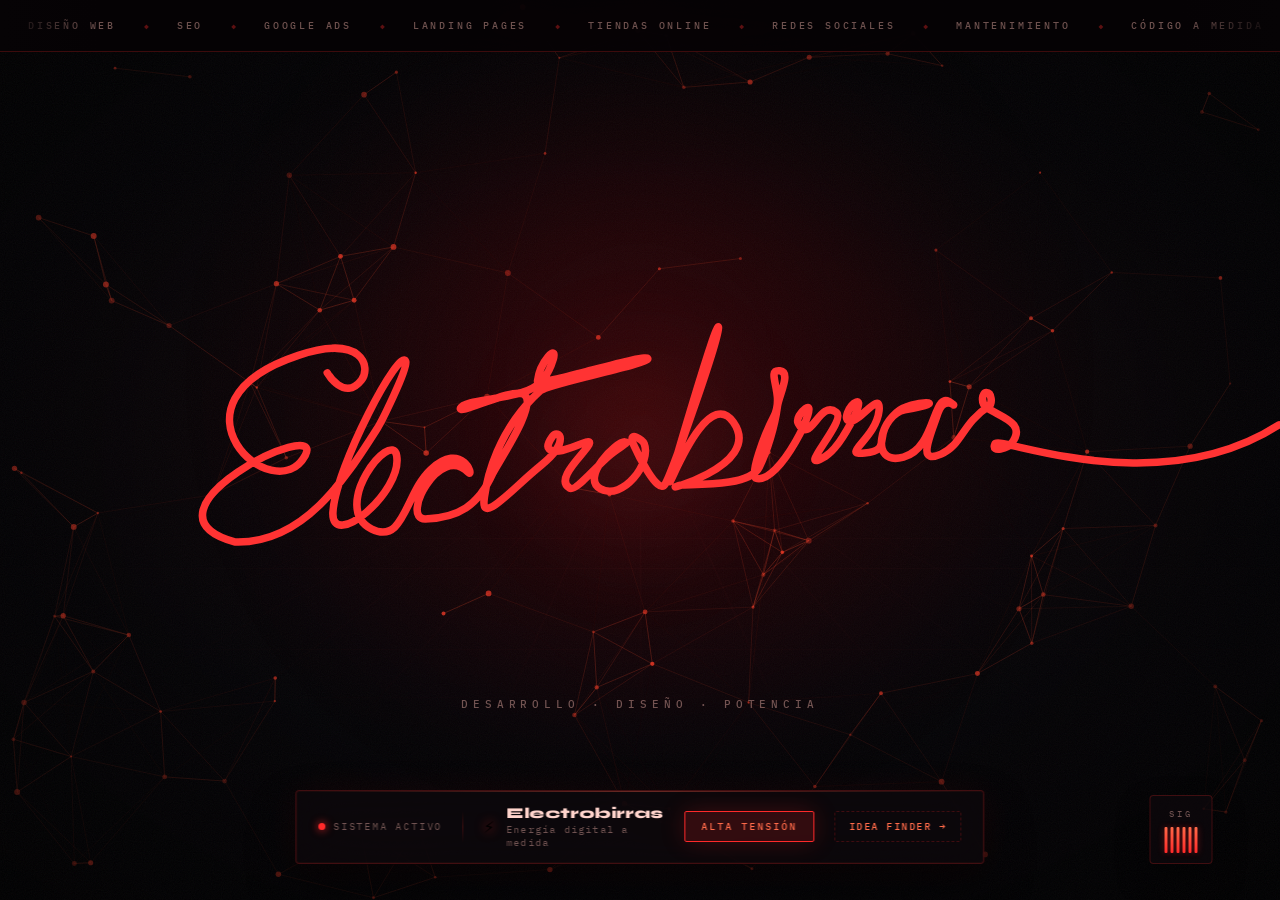
<file: index.html>
<!DOCTYPE html>
<html lang="es">
<head>
  <meta charset="UTF-8">
  <meta name="viewport" content="width=device-width, initial-scale=1.0">
  <title>Electrobirras</title>
  <link rel="preconnect" href="https://fonts.googleapis.com">
  <link rel="preconnect" href="https://fonts.gstatic.com" crossorigin>
  <link href="https://fonts.googleapis.com/css2?family=IBM+Plex+Mono:wght@400;500&family=Syne:wght@500;700;800&display=swap" rel="stylesheet">
  <link rel="stylesheet" href="style.css">
</head>
<body>

  <div class="ticker-bar">
    <div class="ticker-track">
      <span class="ticker-item">Diseño Web</span><span class="ticker-sep">◆</span>
      <span class="ticker-item">SEO</span><span class="ticker-sep">◆</span>
      <span class="ticker-item">Google Ads</span><span class="ticker-sep">◆</span>
      <span class="ticker-item">Landing Pages</span><span class="ticker-sep">◆</span>
      <span class="ticker-item">Tiendas Online</span><span class="ticker-sep">◆</span>
      <span class="ticker-item">Redes Sociales</span><span class="ticker-sep">◆</span>
      <span class="ticker-item">Mantenimiento</span><span class="ticker-sep">◆</span>
      <span class="ticker-item">Código a medida</span><span class="ticker-sep">◆</span>
      <span class="ticker-item">Diseño Web</span><span class="ticker-sep">◆</span>
      <span class="ticker-item">SEO</span><span class="ticker-sep">◆</span>
      <span class="ticker-item">Google Ads</span><span class="ticker-sep">◆</span>
      <span class="ticker-item">Landing Pages</span><span class="ticker-sep">◆</span>
      <span class="ticker-item">Tiendas Online</span><span class="ticker-sep">◆</span>
      <span class="ticker-item">Redes Sociales</span><span class="ticker-sep">◆</span>
      <span class="ticker-item">Mantenimiento</span><span class="ticker-sep">◆</span>
      <span class="ticker-item">Código a medida</span><span class="ticker-sep">◆</span>
    </div>
  </div>

  <canvas id="bg-canvas"></canvas>

  <div class="grid-floor" aria-hidden="true"></div>
  <div class="ambient-glow"></div>
  <div class="cursor-glow" id="cursor-glow" aria-hidden="true"></div>
  <div class="noise-overlay"></div>
  <div class="vignette" aria-hidden="true"></div>

  <main class="stage">
    <div class="svg-container" id="svg-container">
      <svg class="text-svg" viewBox="0 0 3216 1244" xmlns="http://www.w3.org/2000/svg">
        <defs>
          <filter id="red-glow" x="-30%" y="-30%" width="160%" height="160%">
            <feGaussianBlur stdDeviation="6" result="blur"/>
            <feMerge>
              <feMergeNode in="blur"/>
              <feMergeNode in="SourceGraphic"/>
            </feMerge>
          </filter>
        </defs>
        <path
          class="text-path"
          id="text-path"
          fill="none"
          fill-rule="evenodd"
          stroke="#ff3333"
          stroke-width="21.638"
          stroke-linecap="round"
          stroke-linejoin="round"
          d="m 714.5896,376.67346 c 0,0 48.82072,83.15197 97.2036,20.79476 28.72718,-37.02438 4.6022,-132.26302 -179.71202,-71.07674 -407.93831,135.42216 -67.92178,445.661 19.21267,286.59096 64.99133,-118.64622 -510.57655,160.86018 -201.13487,246.2876 195.63533,6.98342 315.36781,-179.81001 406.37453,-322.9104 10.94611,-16.41917 87.56892,-169.66478 82.09586,-191.55701 -12.87905,-51.51616 -201.45603,301.88723 -207.97618,429.63501 -5.70722,111.82014 199.91737,-57.61006 181.97914,-161.4552 -13.63176,-78.91503 -193.37215,148.23322 -71.14973,209.34446 92.35838,46.17917 95.41888,-101.11995 168.1306,-169.24979 91.6814,-85.90416 125.587,25.83842 107.5747,7.45252 -83.3884,-85.11817 -195.34312,135.48451 -122.48582,133.03768 94.59822,-3.17697 150.86342,-38.48496 191.87452,-129.1468 13.3952,-29.61231 132.3708,-200.28881 89.2032,-226.95642 -32.2572,-19.92748 -192.6592,63.24971 -180.5397,39.00641 11.7194,-23.44277 122.8781,-21.75008 191.2713,-49.3743 53.703,-21.69084 68.447,-73.52421 72.8593,-88.45077 14.2978,-48.369 -37.7382,6.51117 -44.5093,60.96135 -2.5812,20.7568 327.4869,-86.75408 314.4492,-61.79816 -7.7621,14.85772 -283.3983,68.96143 -306.5706,89.901 -121.6336,109.91385 -153.7879,250.67614 -160.3993,311.15316 -7.8435,71.74697 77.2965,-29.22368 162.8234,-98.51505 85.5269,-69.29137 49.3058,-105.84421 32.1542,-82.09586 -8.8937,12.31438 -16.9733,28.90172 -9.5779,35.57487 32.0956,28.96112 142.0667,-52.58866 109.8032,-5.81512 -20.7476,30.07855 -92.6009,94.13604 -50.6257,117.67073 16.3045,9.14159 69.3763,-55.494 111.8527,-92.2935 30.3519,-26.29535 61.364,-38.94452 45.4977,-39.74401 -25.3129,-1.2755 -128.0447,102.26067 -69.4395,134.08992 63.9966,34.7574 146.4748,-73.64254 124.5121,-129.30099 -3.9815,-10.08995 -44.4627,-38.52606 -32.4963,-1.71033 9.5778,21.89223 72.2767,153.88947 92.8007,116.94633 20.5239,-36.94314 157.3504,-424.16196 151.8773,-447.42246 -5.473,-23.26049 -129.7485,406.24146 -136.1423,429.63502 -20.9476,76.64287 97.4674,-273.1251 178.5585,-158.71866 91.435,129.00003 -237.8762,206.044 -151.1932,179.92675 14.1879,-4.7293 194.7645,9.31997 225.0795,-51.3099 23.0127,-46.02528 44.328,-115.24928 52.0369,-173.77319 4.1758,-31.70128 40.5647,-98.06256 6.8525,-101.39967 -43.7028,-4.32606 15.9407,67.21703 -17.0605,130.63981 -28.774,55.29859 -70.266,169.96856 -51.4068,176.00313 68.1307,21.80048 186.2825,-231.76199 141.6154,-199.08247 -13.3658,9.77874 -27.3791,30.34569 -20.524,43.10033 34.4655,64.12584 61.0742,-71.43884 108.777,-32.15421 31.2111,25.70322 -124.6937,182.47612 -30.7859,125.19618 43.4436,-26.49886 115.4139,-165.38931 88.253,-154.61388 -18.9071,7.50097 -43.7844,54.73058 -16.4191,54.73058 27.3653,0 87.5338,-90.67339 80.7276,-29.41768 -8.8597,79.73682 -112.2198,128.16064 -41.048,120.40726 85.212,-9.28288 15.9363,-47.95036 91.0382,-115.78434 42.4162,-38.3114 173.2519,-33.51902 23.7704,-7.61435 -68.8975,11.93971 -105.6134,162.75254 -3.9791,135.02894 99.0889,-27.02928 80.7916,-205.59245 141.0854,-150.96435 11.7426,10.63914 -24.9823,-29.24628 -43.2507,26.71252 -21.1553,64.80214 -61.9099,147.06563 9.4994,115.62725 60.7802,-26.75885 58.9391,-86.99406 137.5852,-137.77971 7.7667,-5.01536 9.2674,-37.2572 -8.6104,-38.28292 -10.0703,-0.57777 -17.8238,28.27872 0.4008,42.38772 35.0809,27.15867 118.4853,43.07344 71.8825,103.15809 -9.2418,11.91536 -59.0748,29.76718 -47.38,1.23894 10.295,-25.11326 462.8397,169.2768 810.817,-54.00011" />
      </svg>
      <div class="spark-layer" id="spark-layer"></div>
    </div>

    <p class="hero-caption">Desarrollo · Diseño · Potencia</p>
  </main>

  <aside class="command-dock" aria-label="Panel de control">
    <div class="dock-status">
      <span class="status-dot"></span>
      <span class="status-label">Sistema activo</span>
    </div>
    <div class="dock-divider"></div>
    <div class="dock-brand">
      <span class="dock-mark" aria-hidden="true">⚡</span>
      <div>
        <p class="dock-name">Electrobirras</p>
        <p class="dock-tagline">Energía digital a medida</p>
      </div>
    </div>
    <button class="toggle-btn active" id="glow-toggle" type="button">
      <span class="toggle-label">Alta tensión</span>
    </button>
    <a href="marketing-demo.html" class="dock-demo-link">Idea Finder →</a>
  </aside>

  <div class="meter-unit" aria-hidden="true">
    <span class="meter-label">SIG</span>
    <div class="as-bars"><i></i><i></i><i></i><i></i><i></i><i></i></div>
  </div>

  <script src="fondo.js"></script>
  <script src="script.js"></script>

</body>
</html>
</file>
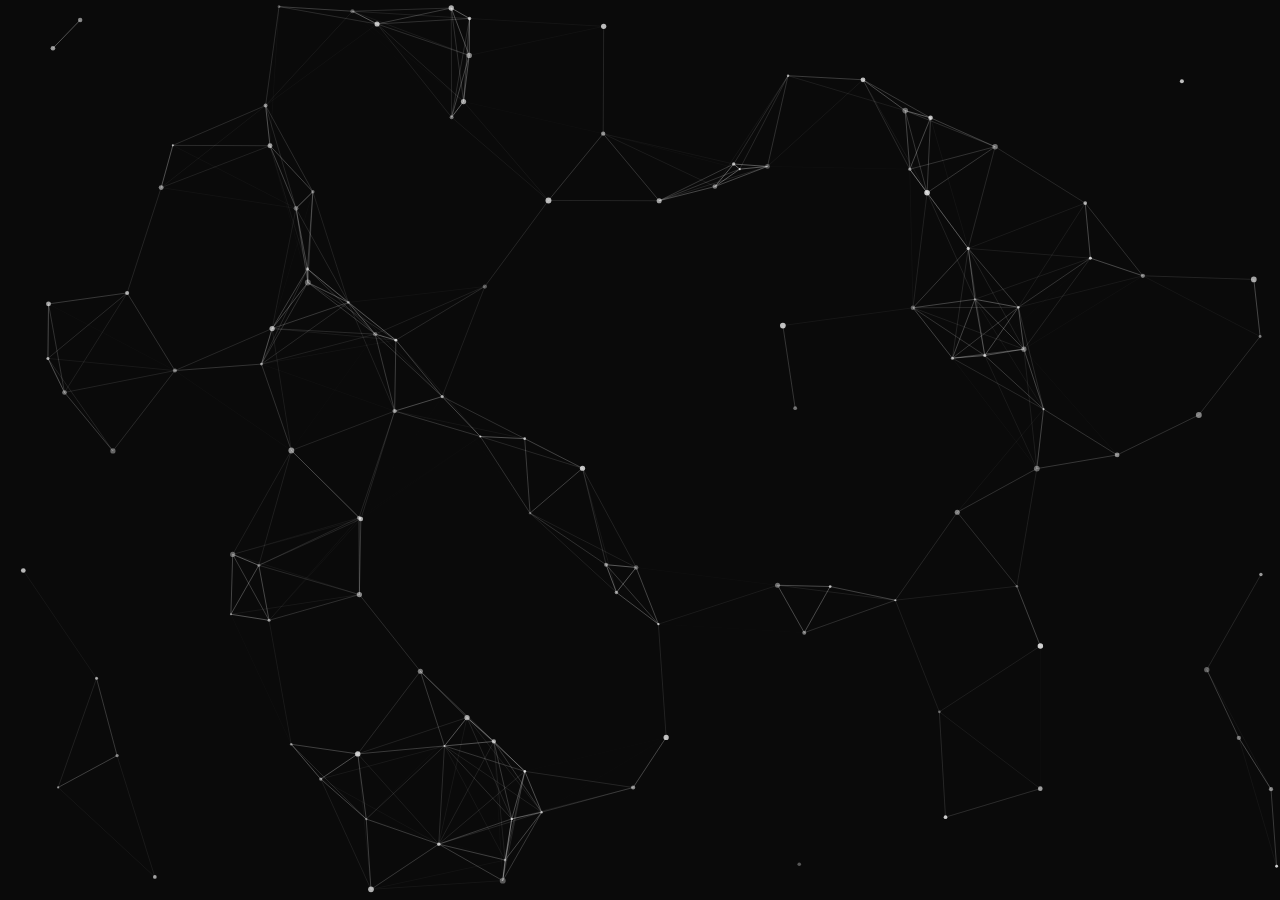
<file: fondoindex.html>
<!DOCTYPE html>
<html lang="es">
<head>
    <meta charset="UTF-8">
    <meta name="viewport" content="width=device-width, initial-scale=1.0">
    <title>Fondo Animado</title>
    <style>
        * {
            margin: 0;
            padding: 0;
            box-sizing: border-box;
        }
        
        html, body {
            width: 100%;
            height: 100%;
            overflow: hidden;
        }
        
        body {
            background: #0a0a0a;
        }
        
        canvas {
            display: block;
            position: fixed;
            top: 0;
            left: 0;
            z-index: 0;
        }
    </style>
</head>
<body>
    <canvas id="canvas"></canvas>
    
    <script>
        const canvas = document.getElementById('canvas');
        const ctx = canvas.getContext('2d');
        
        let width, height;
        let particles = [];
        const particleCount = 120;
        const connectionDistance = 150;
        const mouseDistance = 200;
        
        let mouse = { x: null, y: null };
        
        function resize() {
            width = canvas.width = window.innerWidth;
            height = canvas.height = window.innerHeight;
        }
        
        class Particle {
            constructor() {
                this.x = Math.random() * width;
                this.y = Math.random() * height;
                this.vx = (Math.random() - 0.5) * 1.5;
                this.vy = (Math.random() - 0.5) * 1.5;
                this.size = Math.random() * 2 + 1;
                this.opacity = Math.random() * 0.5 + 0.3;
            }
            
            update() {
                this.x += this.vx;
                this.y += this.vy;
                
                if (mouse.x !== null) {
                    const dx = mouse.x - this.x;
                    const dy = mouse.y - this.y;
                    const distance = Math.sqrt(dx * dx + dy * dy);
                    
                    if (distance < mouseDistance) {
                        const force = (mouseDistance - distance) / mouseDistance;
                        this.vx += (dx / distance) * force * 0.02;
                        this.vy += (dy / distance) * force * 0.02;
                    }
                }
                
                this.vx *= 0.99;
                this.vy *= 0.99;
                
                if (this.x < 0 || this.x > width) this.vx *= -1;
                if (this.y < 0 || this.y > height) this.vy *= -1;
                
                this.x = Math.max(0, Math.min(width, this.x));
                this.y = Math.max(0, Math.min(height, this.y));
            }
            
            draw() {
                ctx.beginPath();
                ctx.arc(this.x, this.y, this.size, 0, Math.PI * 2);
                ctx.fillStyle = `rgba(255, 255, 255, ${this.opacity})`;
                ctx.fill();
            }
        }
        
        function init() {
            resize();
            particles = [];
            for (let i = 0; i < particleCount; i++) {
                particles.push(new Particle());
            }
        }
        
        function connect() {
            for (let i = 0; i < particles.length; i++) {
                for (let j = i + 1; j < particles.length; j++) {
                    const dx = particles[i].x - particles[j].x;
                    const dy = particles[i].y - particles[j].y;
                    const distance = Math.sqrt(dx * dx + dy * dy);
                    
                    if (distance < connectionDistance) {
                        const opacity = (1 - distance / connectionDistance) * 0.4;
                        ctx.beginPath();
                        ctx.moveTo(particles[i].x, particles[i].y);
                        ctx.lineTo(particles[j].x, particles[j].y);
                        ctx.strokeStyle = `rgba(255, 255, 255, ${opacity})`;
                        ctx.lineWidth = 1;
                        ctx.stroke();
                    }
                }
            }
        }
        
        function animate() {
            ctx.clearRect(0, 0, width, height);
            
            for (const particle of particles) {
                particle.update();
                particle.draw();
            }
            
            connect();
            requestAnimationFrame(animate);
        }
        
        window.addEventListener('resize', () => {
            resize();
        });
        
        window.addEventListener('mousemove', (e) => {
            mouse.x = e.clientX;
            mouse.y = e.clientY;
        });
        
        window.addEventListener('mouseleave', () => {
            mouse.x = null;
            mouse.y = null;
        });
        
        init();
        animate();
    </script>
</body>
</html>
</file>
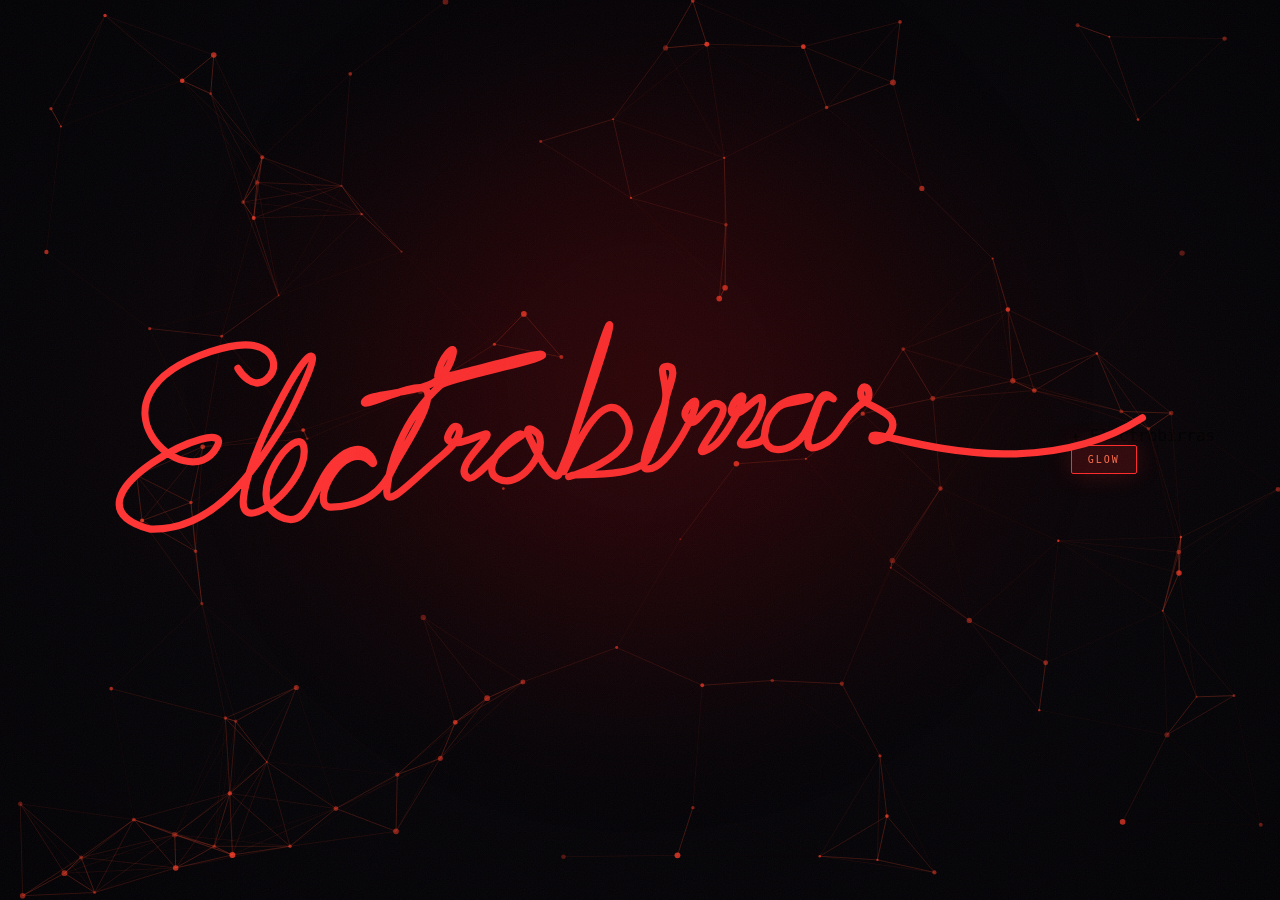
<file: index-loop.html>
<!DOCTYPE html>
<html lang="es">
<head>
  <meta charset="UTF-8">
  <meta name="viewport" content="width=device-width, initial-scale=1.0">
  <title>Electrobirras — Loop</title>
  <link rel="stylesheet" href="style.css">
</head>
<body>

  <canvas id="bg-canvas"></canvas>

  <div class="ambient-glow"></div>

  <div class="noise-overlay"></div>

  <div class="svg-container" id="svg-container">
    <svg class="text-svg" viewBox="0 0 3216 1244" xmlns="http://www.w3.org/2000/svg">
      <defs>
        <filter id="red-glow" x="-30%" y="-30%" width="160%" height="160%">
          <feGaussianBlur stdDeviation="6" result="blur"/>
          <feMerge>
            <feMergeNode in="blur"/>
            <feMergeNode in="SourceGraphic"/>
          </feMerge>
        </filter>
      </defs>
      <path
        class="text-path"
        id="text-path"
        fill="none"
        fill-rule="evenodd"
        stroke="#ff3333"
        stroke-width="21.638"
        stroke-linecap="round"
        stroke-linejoin="round"
        d="m 714.5896,376.67346 c 0,0 48.82072,83.15197 97.2036,20.79476 28.72718,-37.02438 4.6022,-132.26302 -179.71202,-71.07674 -407.93831,135.42216 -67.92178,445.661 19.21267,286.59096 64.99133,-118.64622 -510.57655,160.86018 -201.13487,246.2876 195.63533,6.98342 315.36781,-179.81001 406.37453,-322.9104 10.94611,-16.41917 87.56892,-169.66478 82.09586,-191.55701 -12.87905,-51.51616 -201.45603,301.88723 -207.97618,429.63501 -5.70722,111.82014 199.91737,-57.61006 181.97914,-161.4552 -13.63176,-78.91503 -193.37215,148.23322 -71.14973,209.34446 92.35838,46.17917 95.41888,-101.11995 168.1306,-169.24979 91.6814,-85.90416 125.587,25.83842 107.5747,7.45252 -83.3884,-85.11817 -195.34312,135.48451 -122.48582,133.03768 94.59822,-3.17697 150.86342,-38.48496 191.87452,-129.1468 13.3952,-29.61231 132.3708,-200.28881 89.2032,-226.95642 -32.2572,-19.92748 -192.6592,63.24971 -180.5397,39.00641 11.7194,-23.44277 122.8781,-21.75008 191.2713,-49.3743 53.703,-21.69084 68.447,-73.52421 72.8593,-88.45077 14.2978,-48.369 -37.7382,6.51117 -44.5093,60.96135 -2.5812,20.7568 327.4869,-86.75408 314.4492,-61.79816 -7.7621,14.85772 -283.3983,68.96143 -306.5706,89.901 -121.6336,109.91385 -153.7879,250.67614 -160.3993,311.15316 -7.8435,71.74697 77.2965,-29.22368 162.8234,-98.51505 85.5269,-69.29137 49.3058,-105.84421 32.1542,-82.09586 -8.8937,12.31438 -16.9733,28.90172 -9.5779,35.57487 32.0956,28.96112 142.0667,-52.58866 109.8032,-5.81512 -20.7476,30.07855 -92.6009,94.13604 -50.6257,117.67073 16.3045,9.14159 69.3763,-55.494 111.8527,-92.2935 30.3519,-26.29535 61.364,-38.94452 45.4977,-39.74401 -25.3129,-1.2755 -128.0447,102.26067 -69.4395,134.08992 63.9966,34.7574 146.4748,-73.64254 124.5121,-129.30099 -3.9815,-10.08995 -44.4627,-38.52606 -32.4963,-1.71033 9.5778,21.89223 72.2767,153.88947 92.8007,116.94633 20.5239,-36.94314 157.3504,-424.16196 151.8773,-447.42246 -5.473,-23.26049 -129.7485,406.24146 -136.1423,429.63502 -20.9476,76.64287 97.4674,-273.1251 178.5585,-158.71866 91.435,129.00003 -237.8762,206.044 -151.1932,179.92675 14.1879,-4.7293 194.7645,9.31997 225.0795,-51.3099 23.0127,-46.02528 44.328,-115.24928 52.0369,-173.77319 4.1758,-31.70128 40.5647,-98.06256 6.8525,-101.39967 -43.7028,-4.32606 15.9407,67.21703 -17.0605,130.63981 -28.774,55.29859 -70.266,169.96856 -51.4068,176.00313 68.1307,21.80048 186.2825,-231.76199 141.6154,-199.08247 -13.3658,9.77874 -27.3791,30.34569 -20.524,43.10033 34.4655,64.12584 61.0742,-71.43884 108.777,-32.15421 31.2111,25.70322 -124.6937,182.47612 -30.7859,125.19618 43.4436,-26.49886 115.4139,-165.38931 88.253,-154.61388 -18.9071,7.50097 -43.7844,54.73058 -16.4191,54.73058 27.3653,0 87.5338,-90.67339 80.7276,-29.41768 -8.8597,79.73682 -112.2198,128.16064 -41.048,120.40726 85.212,-9.28288 15.9363,-47.95036 91.0382,-115.78434 42.4162,-38.3114 173.2519,-33.51902 23.7704,-7.61435 -68.8975,11.93971 -105.6134,162.75254 -3.9791,135.02894 99.0889,-27.02928 80.7916,-205.59245 141.0854,-150.96435 11.7426,10.63914 -24.9823,-29.24628 -43.2507,26.71252 -21.1553,64.80214 -61.9099,147.06563 9.4994,115.62725 60.7802,-26.75885 58.9391,-86.99406 137.5852,-137.77971 7.7667,-5.01536 9.2674,-37.2572 -8.6104,-38.28292 -10.0703,-0.57777 -17.8238,28.27872 0.4008,42.38772 35.0809,27.15867 118.4853,43.07344 71.8825,103.15809 -9.2418,11.91536 -59.0748,29.76718 -47.38,1.23894 10.295,-25.11326 462.8397,169.2768 810.817,-54.00011" />
    </svg>
    <div class="spark-layer" id="spark-layer"></div>
  </div>

  <div class="glass-panel">
    <span>&#10022; Electrobirras</span>
    <button class="toggle-btn active" id="glow-toggle">Glow</button>
  </div>

  <script src="fondo.js"></script>
  <script src="script-loop.js"></script>

</body>
</html>
</file>
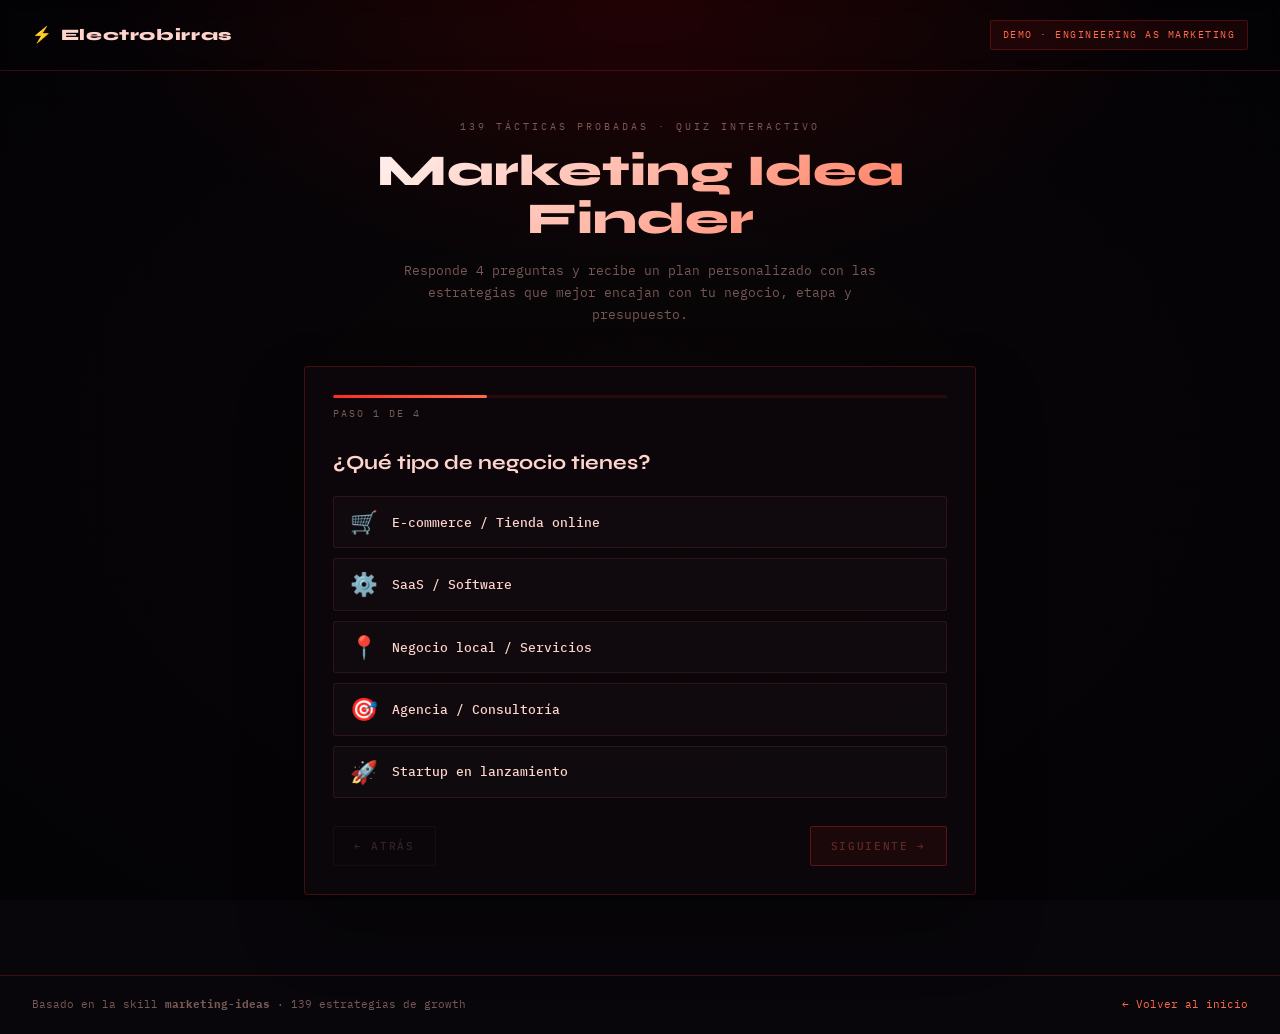
<file: marketing-demo.html>
<!DOCTYPE html>
<html lang="es">
<head>
  <meta charset="UTF-8">
  <meta name="viewport" content="width=device-width, initial-scale=1.0">
  <title>Marketing Idea Finder — Electrobirras</title>
  <meta name="description" content="Descubre las mejores estrategias de marketing para tu negocio. Herramienta gratuita de Electrobirras basada en 139 tácticas probadas.">
  <link rel="preconnect" href="https://fonts.googleapis.com">
  <link rel="preconnect" href="https://fonts.gstatic.com" crossorigin>
  <link href="https://fonts.googleapis.com/css2?family=IBM+Plex+Mono:wght@400;500&family=Syne:wght@500;700;800&display=swap" rel="stylesheet">
  <link rel="stylesheet" href="marketing-demo.css">
</head>
<body>

  <div class="demo-bg" aria-hidden="true"></div>
  <div class="demo-grid" aria-hidden="true"></div>

  <header class="demo-header">
    <a href="index.html" class="demo-logo">
      <span aria-hidden="true">⚡</span>
      Electrobirras
    </a>
    <span class="demo-badge">Demo · Engineering as Marketing</span>
  </header>

  <main class="demo-main">
    <section class="demo-hero">
      <p class="demo-eyebrow">139 tácticas probadas · Quiz interactivo</p>
      <h1>Marketing Idea Finder</h1>
      <p class="demo-lead">
        Responde 4 preguntas y recibe un plan personalizado con las estrategias
        que mejor encajan con tu negocio, etapa y presupuesto.
      </p>
    </section>

    <div class="quiz-shell">
      <div class="progress-bar" role="progressbar" aria-valuemin="0" aria-valuemax="4">
        <div class="progress-fill" id="progress-fill"></div>
      </div>
      <p class="progress-label" id="progress-label">Paso 1 de 4</p>

      <div id="quiz-panel">
        <div id="quiz-step"></div>
        <div class="quiz-nav">
          <button type="button" class="btn btn-ghost" id="btn-back" disabled>← Atrás</button>
          <button type="button" class="btn btn-primary" id="btn-next" disabled>Siguiente →</button>
        </div>
      </div>

      <div id="results-panel" hidden>
        <div class="results-header">
          <h2>Tus 5 ideas prioritarias</h2>
          <p id="results-summary" class="results-summary"></p>
        </div>
        <div id="ideas-list" class="ideas-list"></div>
        <div class="results-actions">
          <button type="button" class="btn btn-ghost" id="btn-restart">↺ Empezar de nuevo</button>
          <button type="button" class="btn btn-primary" id="btn-copy">Copiar plan</button>
        </div>
        <aside class="cta-panel">
          <p class="cta-eyebrow">¿Quieres que lo implementemos?</p>
          <h3>Electrobirras convierte ideas en resultados</h3>
          <p>Landing pages, herramientas gratuitas, SEO, ads y código a medida para tu estrategia de marketing.</p>
          <a href="mailto:contacto@electrobirras.com?subject=Quiero%20implementar%20mi%20plan%20de%20marketing" class="btn btn-cta">
            Solicitar consulta gratuita →
          </a>
        </aside>
      </div>
    </div>
  </main>

  <footer class="demo-footer">
    <p>Basado en la skill <strong>marketing-ideas</strong> · 139 estrategias de growth</p>
    <a href="index.html">← Volver al inicio</a>
  </footer>

  <script src="marketing-demo.js"></script>
</body>
</html>
</file>
<file: style.css>
:root {
  --bg-primary: #08060a;
  --bg-secondary: #030205;
  --glow-primary: #ff2a2a;
  --glow-secondary: #b80000;
  --glow-hot: #ff6b4a;
  --text-color: #ffd4cc;
  --stroke-color: #ff3333;
  --draw-speed: 3.5s;
  --erase-speed: 2.5s;
  --loop-pause: 1500;
  --float-speed: 25s;
  --glow-speed: 4s;
  --glow-intensity: 1;
  --surface: rgba(14, 8, 12, 0.78);
  --surface-border: rgba(255, 42, 42, 0.22);
  --surface-highlight: rgba(255, 100, 80, 0.08);
  --text-muted: rgba(255, 190, 180, 0.42);
  --font-display: 'Syne', sans-serif;
  --font-mono: 'IBM Plex Mono', monospace;
  --glass-radius: 4px;
  --ticker-h: 52px;
}

* {
  margin: 0;
  padding: 0;
  box-sizing: border-box;
}

html, body {
  width: 100%;
  height: 100%;
  overflow: hidden;
  background: var(--bg-primary);
}

body {
  display: flex;
  align-items: center;
  justify-content: center;
  font-family: var(--font-mono);
  background:
    radial-gradient(ellipse 80% 60% at 50% 45%, rgba(80, 0, 0, 0.18) 0%, transparent 65%),
    radial-gradient(ellipse at center, var(--bg-primary) 0%, var(--bg-secondary) 100%);
}

#bg-canvas {
  display: block;
  position: fixed;
  inset: 0;
  z-index: 0;
  pointer-events: none;
}

.grid-floor {
  position: fixed;
  inset: 0;
  z-index: 1;
  pointer-events: none;
  background-image:
    linear-gradient(rgba(255, 42, 42, 0.04) 1px, transparent 1px),
    linear-gradient(90deg, rgba(255, 42, 42, 0.04) 1px, transparent 1px);
  background-size: 64px 64px;
  mask-image: radial-gradient(ellipse 70% 55% at 50% 50%, black 20%, transparent 75%);
  -webkit-mask-image: radial-gradient(ellipse 70% 55% at 50% 50%, black 20%, transparent 75%);
  transform: perspective(600px) rotateX(62deg) scale(2.2) translateY(-8%);
  transform-origin: center 80%;
  opacity: 0.55;
}

.ambient-glow {
  position: fixed;
  width: 55vmax;
  height: 55vmax;
  border-radius: 50%;
  background: radial-gradient(circle at center, var(--glow-primary) 0%, var(--glow-secondary) 35%, transparent 68%);
  filter: blur(110px);
  opacity: 0.14;
  pointer-events: none;
  z-index: 2;
  left: 50%;
  top: 42%;
  transform: translate(-50%, -50%);
  animation: ambientPulse var(--glow-speed) ease-in-out infinite alternate;
  will-change: opacity, transform;
}

.cursor-glow {
  position: fixed;
  width: 280px;
  height: 280px;
  border-radius: 50%;
  background: radial-gradient(circle, rgba(255, 42, 42, 0.14) 0%, transparent 70%);
  filter: blur(40px);
  pointer-events: none;
  z-index: 2;
  transform: translate(-50%, -50%);
  left: 50%;
  top: 50%;
  transition: left 0.35s ease-out, top 0.35s ease-out;
  will-change: left, top;
}

@keyframes ambientPulse {
  0% { opacity: 0.09; transform: translate(-50%, -50%) scale(0.94); }
  50% { opacity: 0.18; transform: translate(-50%, -50%) scale(1.06); }
  100% { opacity: 0.11; transform: translate(-50%, -50%) scale(0.97); }
}

.vignette {
  position: fixed;
  inset: 0;
  z-index: 3;
  pointer-events: none;
  background: radial-gradient(ellipse at center, transparent 35%, rgba(0, 0, 0, 0.72) 100%);
}

.noise-overlay {
  position: fixed;
  inset: 0;
  pointer-events: none;
  opacity: 0.045;
  z-index: 4;
  background-image: url("data:image/svg+xml,%3Csvg viewBox='0 0 256 256' xmlns='http://www.w3.org/2000/svg'%3E%3Cfilter id='noise'%3E%3CfeTurbulence type='fractalNoise' baseFrequency='0.9' numOctaves='4' stitchTiles='stitch'/%3E%3C/filter%3E%3Crect width='100%25' height='100%25' filter='url(%23noise)'/%3E%3C/svg%3E");
  background-repeat: repeat;
  background-size: 256px 256px;
}

.stage {
  position: relative;
  z-index: 10;
  display: flex;
  flex-direction: column;
  align-items: center;
  gap: 20px;
  padding-top: var(--ticker-h);
  animation: stageIn 1.4s cubic-bezier(0.16, 1, 0.3, 1) both;
}

@keyframes stageIn {
  from { opacity: 0; transform: translateY(28px) scale(0.97); }
  to { opacity: 1; transform: translateY(0) scale(1); }
}

.svg-container {
  position: relative;
  width: 88vw;
  max-width: 1320px;
  display: flex;
  align-items: center;
  justify-content: center;
  animation: float var(--float-speed) ease-in-out infinite;
  will-change: transform;
}

.spark-layer {
  position: absolute;
  inset: 0;
  pointer-events: none;
  overflow: visible;
  z-index: 2;
}

.spark {
  position: absolute;
  width: 3px;
  height: 3px;
  border-radius: 50%;
  background: #fff;
  pointer-events: none;
  box-shadow:
    0 0 4px #fff,
    0 0 8px var(--glow-primary),
    0 0 16px var(--glow-secondary);
  animation: sparkBurst var(--spark-duration, 0.5s) ease-out forwards;
}

.spark::before,
.spark::after {
  content: '';
  position: absolute;
  top: 50%;
  left: 50%;
  width: var(--ray-len, 8px);
  height: 1px;
  background: linear-gradient(90deg, transparent, var(--glow-hot), #fff, var(--glow-hot), transparent);
  transform-origin: center;
}

.spark::before {
  transform: translate(-50%, -50%) rotate(var(--ray-angle, 0deg));
}

.spark::after {
  transform: translate(-50%, -50%) rotate(calc(var(--ray-angle, 0deg) + 90deg));
}

@keyframes sparkBurst {
  0% { opacity: 1; transform: scale(1.5); }
  30% { opacity: 1; transform: scale(1) translate(var(--tx, 0px), var(--ty, 0px)); }
  100% { opacity: 0; transform: scale(0) translate(calc(var(--tx, 0px) * 2), calc(var(--ty, 0px) * 2)); }
}

@keyframes float {
  0%, 100% { transform: translateY(0px) rotate(0deg); }
  25% { transform: translateY(-8px) rotate(0.3deg); }
  50% { transform: translateY(-12px) rotate(-0.2deg); }
  75% { transform: translateY(-4px) rotate(0.15deg); }
}

.text-svg {
  width: 100%;
  height: auto;
  display: block;
  overflow: visible;
  position: relative;
  z-index: 1;
}

.text-path {
  fill: none;
  stroke: var(--stroke-color);
  stroke-width: 21.638;
  stroke-linecap: round;
  stroke-linejoin: round;
  opacity: 0;
}

.text-path.glow-on {
  filter: url(#red-glow);
  animation: glowPulse var(--glow-speed) ease-in-out infinite alternate;
}

@keyframes glowPulse {
  0% {
    filter: url(#red-glow)
            drop-shadow(0 0 8px rgba(255, 42, 42, calc(0.45 * var(--glow-intensity))))
            drop-shadow(0 0 28px rgba(255, 30, 30, calc(0.28 * var(--glow-intensity))))
            drop-shadow(0 0 55px rgba(184, 0, 0, calc(0.14 * var(--glow-intensity))));
    stroke: var(--stroke-color);
  }
  50% {
    filter: url(#red-glow)
            drop-shadow(0 0 20px rgba(255, 90, 60, calc(0.7 * var(--glow-intensity))))
            drop-shadow(0 0 48px rgba(255, 40, 30, calc(0.42 * var(--glow-intensity))))
            drop-shadow(0 0 75px rgba(255, 100, 50, calc(0.22 * var(--glow-intensity))));
    stroke: var(--glow-hot);
  }
  100% {
    filter: url(#red-glow)
            drop-shadow(0 0 14px rgba(255, 42, 42, calc(0.55 * var(--glow-intensity))))
            drop-shadow(0 0 38px rgba(255, 30, 30, calc(0.32 * var(--glow-intensity))))
            drop-shadow(0 0 65px rgba(184, 0, 0, calc(0.16 * var(--glow-intensity))));
    stroke: var(--stroke-color);
  }
}

.svg-container:hover .text-path.glow-on {
  --glow-intensity: 1.5;
}

.svg-container:hover {
  animation-play-state: paused;
}

.hero-caption {
  font-family: var(--font-mono);
  font-size: 11px;
  font-weight: 500;
  letter-spacing: 0.45em;
  text-transform: uppercase;
  color: var(--text-muted);
  opacity: 0;
  animation: captionIn 0.9s ease-out 3.8s forwards;
}

@keyframes captionIn {
  from { opacity: 0; letter-spacing: 0.6em; transform: translateY(8px); }
  to { opacity: 1; letter-spacing: 0.45em; transform: translateY(0); }
}

.command-dock {
  position: fixed;
  bottom: 36px;
  left: 50%;
  transform: translateX(-50%);
  z-index: 25;
  display: flex;
  align-items: center;
  gap: 20px;
  padding: 14px 22px;
  background: var(--surface);
  backdrop-filter: blur(20px) saturate(1.4);
  -webkit-backdrop-filter: blur(20px) saturate(1.4);
  border: 1px solid var(--surface-border);
  border-radius: var(--glass-radius);
  box-shadow:
    0 0 0 1px rgba(255, 60, 40, 0.06) inset,
    0 24px 48px rgba(0, 0, 0, 0.45),
    0 0 40px rgba(255, 42, 42, 0.06);
  opacity: 0;
  animation: dockIn 1s cubic-bezier(0.16, 1, 0.3, 1) 4s forwards;
}

.command-dock::before {
  content: '';
  position: absolute;
  top: 0;
  left: 12px;
  right: 12px;
  height: 1px;
  background: linear-gradient(90deg, transparent, rgba(255, 100, 80, 0.35), transparent);
}

@keyframes dockIn {
  from { opacity: 0; transform: translateX(-50%) translateY(24px); }
  to { opacity: 1; transform: translateX(-50%) translateY(0); }
}

.dock-status {
  display: flex;
  align-items: center;
  gap: 8px;
}

.status-dot {
  width: 7px;
  height: 7px;
  border-radius: 50%;
  background: var(--glow-primary);
  box-shadow: 0 0 8px var(--glow-primary);
  animation: statusPulse 2s ease-in-out infinite;
}

@keyframes statusPulse {
  0%, 100% { opacity: 1; transform: scale(1); }
  50% { opacity: 0.55; transform: scale(0.85); }
}

.status-label {
  font-size: 10px;
  letter-spacing: 0.18em;
  text-transform: uppercase;
  color: var(--text-muted);
  white-space: nowrap;
}

.dock-divider {
  width: 1px;
  height: 32px;
  background: linear-gradient(180deg, transparent, var(--surface-border), transparent);
}

.dock-brand {
  display: flex;
  align-items: center;
  gap: 12px;
}

.dock-mark {
  font-size: 18px;
  line-height: 1;
  filter: drop-shadow(0 0 6px var(--glow-primary));
}

.dock-name {
  font-family: var(--font-display);
  font-size: 15px;
  font-weight: 800;
  letter-spacing: 0.04em;
  color: var(--text-color);
  line-height: 1.1;
}

.dock-tagline {
  font-size: 10px;
  letter-spacing: 0.12em;
  color: var(--text-muted);
  margin-top: 2px;
}

.toggle-btn {
  background: var(--surface-highlight);
  border: 1px solid var(--surface-border);
  border-radius: 2px;
  color: rgba(255, 200, 190, 0.75);
  padding: 8px 16px;
  font-family: var(--font-mono);
  font-size: 10px;
  font-weight: 500;
  letter-spacing: 0.2em;
  text-transform: uppercase;
  cursor: pointer;
  transition: background 0.25s ease, border-color 0.25s ease, color 0.25s ease, box-shadow 0.25s ease;
  white-space: nowrap;
}

.toggle-btn:hover {
  background: rgba(255, 42, 42, 0.12);
  border-color: rgba(255, 60, 40, 0.45);
  color: var(--text-color);
  box-shadow: 0 0 20px rgba(255, 42, 42, 0.15);
}

.toggle-btn.active {
  background: rgba(255, 42, 42, 0.16);
  border-color: var(--glow-primary);
  color: var(--glow-hot);
  box-shadow: 0 0 24px rgba(255, 42, 42, 0.2);
}

.dock-demo-link {
  font-family: var(--font-mono);
  font-size: 10px;
  font-weight: 500;
  letter-spacing: 0.15em;
  text-transform: uppercase;
  color: var(--glow-hot);
  text-decoration: none;
  padding: 8px 14px;
  border: 1px dashed var(--surface-border);
  border-radius: 2px;
  transition: background 0.25s ease, border-color 0.25s ease, box-shadow 0.25s ease;
  white-space: nowrap;
}

.dock-demo-link:hover {
  background: rgba(255, 42, 42, 0.1);
  border-color: var(--glow-primary);
  box-shadow: 0 0 20px rgba(255, 42, 42, 0.12);
}

.ticker-bar {
  position: fixed;
  top: 0;
  left: 0;
  width: 100%;
  height: var(--ticker-h);
  z-index: 30;
  overflow: hidden;
  display: flex;
  align-items: center;
  background: rgba(6, 3, 5, 0.88);
  backdrop-filter: blur(18px);
  -webkit-backdrop-filter: blur(18px);
  border-bottom: 1px solid var(--surface-border);
  animation: tickerIn 0.8s cubic-bezier(0.16, 1, 0.3, 1) both;
}

.ticker-bar::before,
.ticker-bar::after {
  content: '';
  position: absolute;
  top: 0;
  bottom: 0;
  width: 100px;
  z-index: 1;
  pointer-events: none;
}

.ticker-bar::before {
  left: 0;
  background: linear-gradient(90deg, rgba(6, 3, 5, 1), transparent);
}

.ticker-bar::after {
  right: 0;
  background: linear-gradient(-90deg, rgba(6, 3, 5, 1), transparent);
}

@keyframes tickerIn {
  from { opacity: 0; transform: translateY(-100%); }
  to { opacity: 1; transform: translateY(0); }
}

.ticker-track {
  display: flex;
  align-items: center;
  animation: tickScroll 28s linear infinite;
  width: max-content;
}

.ticker-item {
  font-family: var(--font-mono);
  font-size: 10px;
  font-weight: 500;
  color: var(--text-muted);
  white-space: nowrap;
  padding: 0 28px;
  text-transform: uppercase;
  letter-spacing: 0.28em;
  transition: color 0.3s ease;
}

.ticker-item:hover {
  color: var(--glow-hot);
}

.ticker-sep {
  color: var(--glow-primary);
  opacity: 0.35;
  font-size: 8px;
}

@keyframes tickScroll {
  from { transform: translateX(0); }
  to { transform: translateX(-50%); }
}

.meter-unit {
  position: fixed;
  bottom: 36px;
  right: 36px;
  z-index: 25;
  display: flex;
  flex-direction: column;
  align-items: center;
  gap: 8px;
  padding: 12px 14px 10px;
  background: var(--surface);
  border: 1px solid var(--surface-border);
  border-radius: var(--glass-radius);
  box-shadow: 0 16px 32px rgba(0, 0, 0, 0.35);
  opacity: 0;
  animation: dockIn 1s cubic-bezier(0.16, 1, 0.3, 1) 4.3s forwards;
}

.meter-label {
  font-size: 9px;
  letter-spacing: 0.35em;
  color: var(--text-muted);
}

.as-bars {
  display: flex;
  align-items: flex-end;
  gap: 3px;
  height: 26px;
  pointer-events: none;
}

.as-bars i {
  display: block;
  width: 3px;
  height: 100%;
  background: linear-gradient(180deg, var(--glow-hot), var(--glow-primary));
  border-radius: 1px;
  transform-origin: bottom;
  animation: asBarPulse 1.1s ease-in-out infinite;
  box-shadow: 0 0 6px rgba(255, 42, 42, 0.4);
}

.as-bars i:nth-child(1) { animation-delay: 0s; }
.as-bars i:nth-child(2) { animation-delay: 0.15s; }
.as-bars i:nth-child(3) { animation-delay: 0.3s; }
.as-bars i:nth-child(4) { animation-delay: 0.45s; }
.as-bars i:nth-child(5) { animation-delay: 0.6s; }
.as-bars i:nth-child(6) { animation-delay: 0.75s; }

@keyframes asBarPulse {
  0%, 100% { transform: scaleY(0.2); opacity: 0.45; }
  50% { transform: scaleY(1); opacity: 1; }
}

@media (max-width: 768px) {
  :root { --ticker-h: 44px; }

  .stage { gap: 14px; }

  .svg-container { width: 94vw; }

  .hero-caption {
    font-size: 9px;
    letter-spacing: 0.32em;
  }

  .command-dock {
    bottom: 20px;
    left: 16px;
    right: 16px;
    transform: none;
    flex-wrap: wrap;
    gap: 12px;
    padding: 12px 14px;
    animation-name: dockInMobile;
  }

  @keyframes dockInMobile {
    from { opacity: 0; transform: translateY(24px); }
    to { opacity: 1; transform: translateY(0); }
  }

  .dock-divider { display: none; }

  .dock-status { order: 3; width: 100%; justify-content: center; }

  .toggle-btn { order: 2; margin-left: auto; }

  .meter-unit {
    bottom: auto;
    top: calc(var(--ticker-h) + 12px);
    right: 12px;
    padding: 8px 10px;
    animation-delay: 1.2s;
  }

  .as-bars { height: 20px; }
}

@media (prefers-reduced-motion: reduce) {
  *, *::before, *::after {
    animation-duration: 0.01ms !important;
    animation-iteration-count: 1 !important;
    transition-duration: 0.01ms !important;
  }

  .cursor-glow { display: none; }
}
</file>
<file: marketing-demo.css>
:root {
  --bg: #08060a;
  --surface: rgba(14, 8, 12, 0.85);
  --border: rgba(255, 42, 42, 0.22);
  --red: #ff2a2a;
  --red-hot: #ff6b4a;
  --text: #ffd4cc;
  --muted: rgba(255, 190, 180, 0.45);
  --font-display: 'Syne', sans-serif;
  --font-mono: 'IBM Plex Mono', monospace;
}

*, *::before, *::after {
  box-sizing: border-box;
  margin: 0;
  padding: 0;
}

html {
  scroll-behavior: smooth;
}

body {
  min-height: 100vh;
  font-family: var(--font-mono);
  font-size: 14px;
  color: var(--text);
  background: var(--bg);
  line-height: 1.6;
}

.demo-bg {
  position: fixed;
  inset: 0;
  background:
    radial-gradient(ellipse 70% 50% at 50% 0%, rgba(120, 0, 0, 0.25) 0%, transparent 60%),
    radial-gradient(ellipse at center, #0a0608 0%, #030205 100%);
  z-index: 0;
}

.demo-grid {
  position: fixed;
  inset: 0;
  z-index: 0;
  opacity: 0.35;
  background-image:
    linear-gradient(rgba(255, 42, 42, 0.05) 1px, transparent 1px),
    linear-gradient(90deg, rgba(255, 42, 42, 0.05) 1px, transparent 1px);
  background-size: 48px 48px;
  mask-image: radial-gradient(ellipse 80% 60% at 50% 30%, black, transparent);
}

.demo-header {
  position: relative;
  z-index: 10;
  display: flex;
  align-items: center;
  justify-content: space-between;
  padding: 20px 32px;
  border-bottom: 1px solid var(--border);
  backdrop-filter: blur(12px);
}

.demo-logo {
  display: flex;
  align-items: center;
  gap: 8px;
  font-family: var(--font-display);
  font-weight: 800;
  font-size: 16px;
  color: var(--text);
  text-decoration: none;
  letter-spacing: 0.04em;
}

.demo-badge {
  font-size: 10px;
  letter-spacing: 0.15em;
  text-transform: uppercase;
  color: var(--red-hot);
  padding: 6px 12px;
  border: 1px solid var(--border);
  border-radius: 2px;
  background: rgba(255, 42, 42, 0.08);
}

.demo-main {
  position: relative;
  z-index: 5;
  max-width: 720px;
  margin: 0 auto;
  padding: 48px 24px 80px;
}

.demo-hero {
  text-align: center;
  margin-bottom: 40px;
}

.demo-eyebrow {
  font-size: 10px;
  letter-spacing: 0.3em;
  text-transform: uppercase;
  color: var(--muted);
  margin-bottom: 12px;
}

.demo-hero h1 {
  font-family: var(--font-display);
  font-size: clamp(2rem, 6vw, 2.75rem);
  font-weight: 800;
  line-height: 1.1;
  margin-bottom: 16px;
  background: linear-gradient(135deg, #fff 0%, var(--red-hot) 100%);
  -webkit-background-clip: text;
  -webkit-text-fill-color: transparent;
  background-clip: text;
}

.demo-lead {
  font-size: 13px;
  color: var(--muted);
  max-width: 520px;
  margin: 0 auto;
  line-height: 1.7;
}

.quiz-shell {
  background: var(--surface);
  border: 1px solid var(--border);
  border-radius: 4px;
  padding: 28px;
  box-shadow: 0 32px 64px rgba(0, 0, 0, 0.4);
}

.progress-bar {
  height: 3px;
  background: rgba(255, 42, 42, 0.12);
  border-radius: 2px;
  overflow: hidden;
  margin-bottom: 8px;
}

.progress-fill {
  height: 100%;
  width: 25%;
  background: linear-gradient(90deg, var(--red), var(--red-hot));
  border-radius: 2px;
  transition: width 0.4s cubic-bezier(0.16, 1, 0.3, 1);
}

.progress-label {
  font-size: 10px;
  letter-spacing: 0.2em;
  text-transform: uppercase;
  color: var(--muted);
  margin-bottom: 28px;
}

.quiz-question {
  font-family: var(--font-display);
  font-size: 1.25rem;
  font-weight: 700;
  margin-bottom: 20px;
  line-height: 1.3;
}

.quiz-options {
  display: flex;
  flex-direction: column;
  gap: 10px;
}

.quiz-option {
  display: flex;
  align-items: center;
  gap: 14px;
  width: 100%;
  padding: 14px 16px;
  background: rgba(255, 255, 255, 0.02);
  border: 1px solid rgba(255, 100, 80, 0.12);
  border-radius: 3px;
  color: var(--text);
  font-family: inherit;
  font-size: 13px;
  text-align: left;
  cursor: pointer;
  transition: border-color 0.2s, background 0.2s, box-shadow 0.2s;
}

.quiz-option:hover {
  border-color: rgba(255, 42, 42, 0.35);
  background: rgba(255, 42, 42, 0.06);
}

.quiz-option.selected {
  border-color: var(--red);
  background: rgba(255, 42, 42, 0.12);
  box-shadow: 0 0 24px rgba(255, 42, 42, 0.12);
}

.option-icon {
  font-size: 1.4rem;
  line-height: 1;
}

.option-body {
  display: flex;
  flex-direction: column;
  gap: 2px;
}

.option-label {
  font-weight: 500;
}

.option-desc {
  font-size: 11px;
  color: var(--muted);
}

.quiz-nav {
  display: flex;
  justify-content: space-between;
  margin-top: 28px;
  gap: 12px;
}

.btn {
  font-family: inherit;
  font-size: 11px;
  font-weight: 500;
  letter-spacing: 0.15em;
  text-transform: uppercase;
  padding: 12px 20px;
  border-radius: 2px;
  cursor: pointer;
  transition: all 0.2s ease;
  border: 1px solid transparent;
  text-decoration: none;
  display: inline-flex;
  align-items: center;
  justify-content: center;
}

.btn:disabled {
  opacity: 0.35;
  cursor: not-allowed;
}

.btn-ghost {
  background: transparent;
  border-color: rgba(255, 100, 80, 0.2);
  color: var(--muted);
}

.btn-ghost:hover:not(:disabled) {
  border-color: rgba(255, 100, 80, 0.4);
  color: var(--text);
}

.btn-primary {
  background: rgba(255, 42, 42, 0.18);
  border-color: var(--red);
  color: var(--red-hot);
}

.btn-primary:hover:not(:disabled) {
  background: rgba(255, 42, 42, 0.28);
  box-shadow: 0 0 24px rgba(255, 42, 42, 0.2);
}

.results-header {
  margin-bottom: 24px;
}

.results-header h2 {
  font-family: var(--font-display);
  font-size: 1.5rem;
  font-weight: 800;
  margin-bottom: 8px;
}

.results-summary {
  font-size: 11px;
  color: var(--muted);
  letter-spacing: 0.05em;
}

.ideas-list {
  display: flex;
  flex-direction: column;
  gap: 16px;
  margin-bottom: 24px;
}

.idea-card {
  padding: 20px;
  background: rgba(0, 0, 0, 0.25);
  border: 1px solid rgba(255, 42, 42, 0.15);
  border-radius: 3px;
  animation: cardIn 0.5s cubic-bezier(0.16, 1, 0.3, 1) both;
}

@keyframes cardIn {
  from { opacity: 0; transform: translateY(12px); }
  to { opacity: 1; transform: translateY(0); }
}

.idea-header {
  display: flex;
  align-items: center;
  gap: 10px;
  margin-bottom: 10px;
}

.idea-rank {
  font-size: 10px;
  font-weight: 500;
  color: var(--red-hot);
  letter-spacing: 0.1em;
}

.idea-category {
  font-size: 9px;
  letter-spacing: 0.2em;
  text-transform: uppercase;
  color: var(--muted);
  padding: 3px 8px;
  border: 1px solid rgba(255, 100, 80, 0.15);
  border-radius: 2px;
}

.idea-name {
  font-family: var(--font-display);
  font-size: 1.1rem;
  font-weight: 700;
  margin-bottom: 8px;
}

.idea-desc {
  font-size: 12px;
  color: var(--muted);
  margin-bottom: 16px;
  line-height: 1.6;
}

.idea-block {
  margin-bottom: 14px;
}

.idea-block h4 {
  font-size: 9px;
  letter-spacing: 0.25em;
  text-transform: uppercase;
  color: var(--red-hot);
  margin-bottom: 6px;
}

.idea-block p,
.idea-block ol {
  font-size: 12px;
  color: rgba(255, 200, 190, 0.7);
  line-height: 1.65;
}

.idea-block ol {
  padding-left: 18px;
}

.idea-block li + li {
  margin-top: 4px;
}

.idea-meta {
  display: flex;
  flex-direction: column;
  gap: 8px;
  padding-top: 14px;
  border-top: 1px solid rgba(255, 42, 42, 0.1);
  font-size: 11px;
  color: var(--muted);
}

.idea-meta strong {
  color: rgba(255, 200, 190, 0.6);
  font-weight: 500;
}

.results-actions {
  display: flex;
  gap: 12px;
  flex-wrap: wrap;
  margin-bottom: 28px;
}

.cta-panel {
  padding: 24px;
  background: linear-gradient(135deg, rgba(255, 42, 42, 0.12) 0%, rgba(80, 0, 0, 0.2) 100%);
  border: 1px solid var(--border);
  border-radius: 3px;
  text-align: center;
}

.cta-eyebrow {
  font-size: 9px;
  letter-spacing: 0.3em;
  text-transform: uppercase;
  color: var(--red-hot);
  margin-bottom: 8px;
}

.cta-panel h3 {
  font-family: var(--font-display);
  font-size: 1.15rem;
  font-weight: 800;
  margin-bottom: 10px;
}

.cta-panel p {
  font-size: 12px;
  color: var(--muted);
  margin-bottom: 18px;
  max-width: 420px;
  margin-left: auto;
  margin-right: auto;
}

.btn-cta {
  background: var(--red);
  border-color: var(--red);
  color: #fff;
  width: 100%;
  max-width: 320px;
}

.btn-cta:hover {
  background: var(--red-hot);
  box-shadow: 0 0 32px rgba(255, 42, 42, 0.35);
}

.demo-footer {
  position: relative;
  z-index: 5;
  display: flex;
  align-items: center;
  justify-content: space-between;
  flex-wrap: wrap;
  gap: 12px;
  padding: 20px 32px;
  border-top: 1px solid var(--border);
  font-size: 11px;
  color: var(--muted);
}

.demo-footer a {
  color: var(--red-hot);
  text-decoration: none;
}

.demo-footer a:hover {
  text-decoration: underline;
}

@media (max-width: 600px) {
  .demo-header { padding: 16px; flex-direction: column; gap: 12px; align-items: flex-start; }
  .quiz-shell { padding: 20px 16px; }
  .quiz-nav { flex-direction: column-reverse; }
  .btn { width: 100%; }
}

@media (prefers-reduced-motion: reduce) {
  *, *::before, *::after {
    animation-duration: 0.01ms !important;
    transition-duration: 0.01ms !important;
  }
}
</file>
